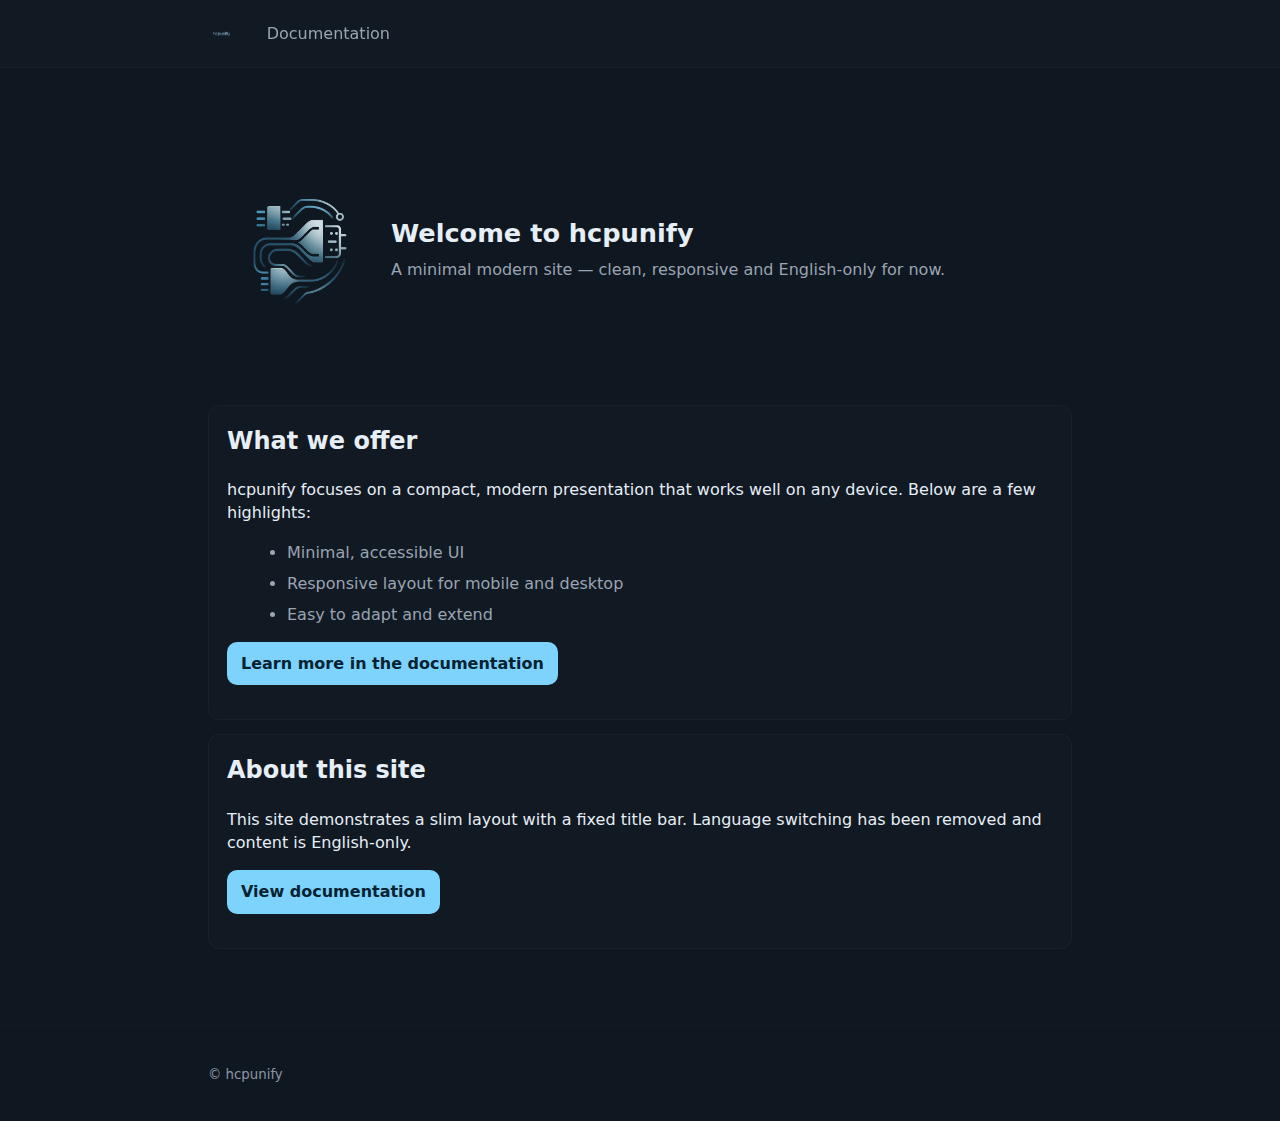
<file: index.html>
<!DOCTYPE html>
<html lang="en">
<head>
  <meta charset="utf-8" />
  <meta name="viewport" content="width=device-width, initial-scale=1" />
  <title>hcpunify</title>
  <link rel="stylesheet" href="styles.css" />
</head>
<body>
    <header class="topbar" role="banner">
      <div class="topbar-inner">
        <div class="brand">
          <a href="index.html" class="logo">
            <img src="images/logo_letter.png" alt="hcpunify logo" class="logo-img" />
          </a>
        </div>
        <nav class="nav" role="navigation" aria-label="Main">
          <a href="docs.html">Documentation</a>
        </nav>
      </div>
    </header>

    <main class="container" id="content" role="main">
      <section class="hero">
        <div class="hero-inner">
          <img src="images/logo_picture.png" alt="hcpunify logo" class="main-logo" />
          <div class="hero-text">
            <h1>Welcome to hcpunify</h1>
            <p class="lead">A minimal modern site — clean, responsive and English-only for now.</p>
          </div>
        </div>
      </section>

      <section class="card feature">
        <h2>What we offer</h2>
        <p>hcpunify focuses on a compact, modern presentation that works well on any device. Below are a few highlights:</p>
        <ul>
          <li>Minimal, accessible UI</li>
          <li>Responsive layout for mobile and desktop</li>
          <li>Easy to adapt and extend</li>
        </ul>
        <p><a class="btn" href="docs.html">Learn more in the documentation</a></p>
      </section>

      <article class="card">
        <h2>About this site</h2>
        <p>This site demonstrates a slim layout with a fixed title bar. Language switching has been removed and content is English-only.</p>
        <p><a class="btn" href="docs.html">View documentation</a></p>
      </article>
    </main>

    <footer class="footer" role="contentinfo">
      <div class="container small">
  <small>&copy; <span id="year"></span> hcpunify</small>
      </div>
    </footer>

    <script src="script.js" defer></script>
  </body>
</html>
</file>
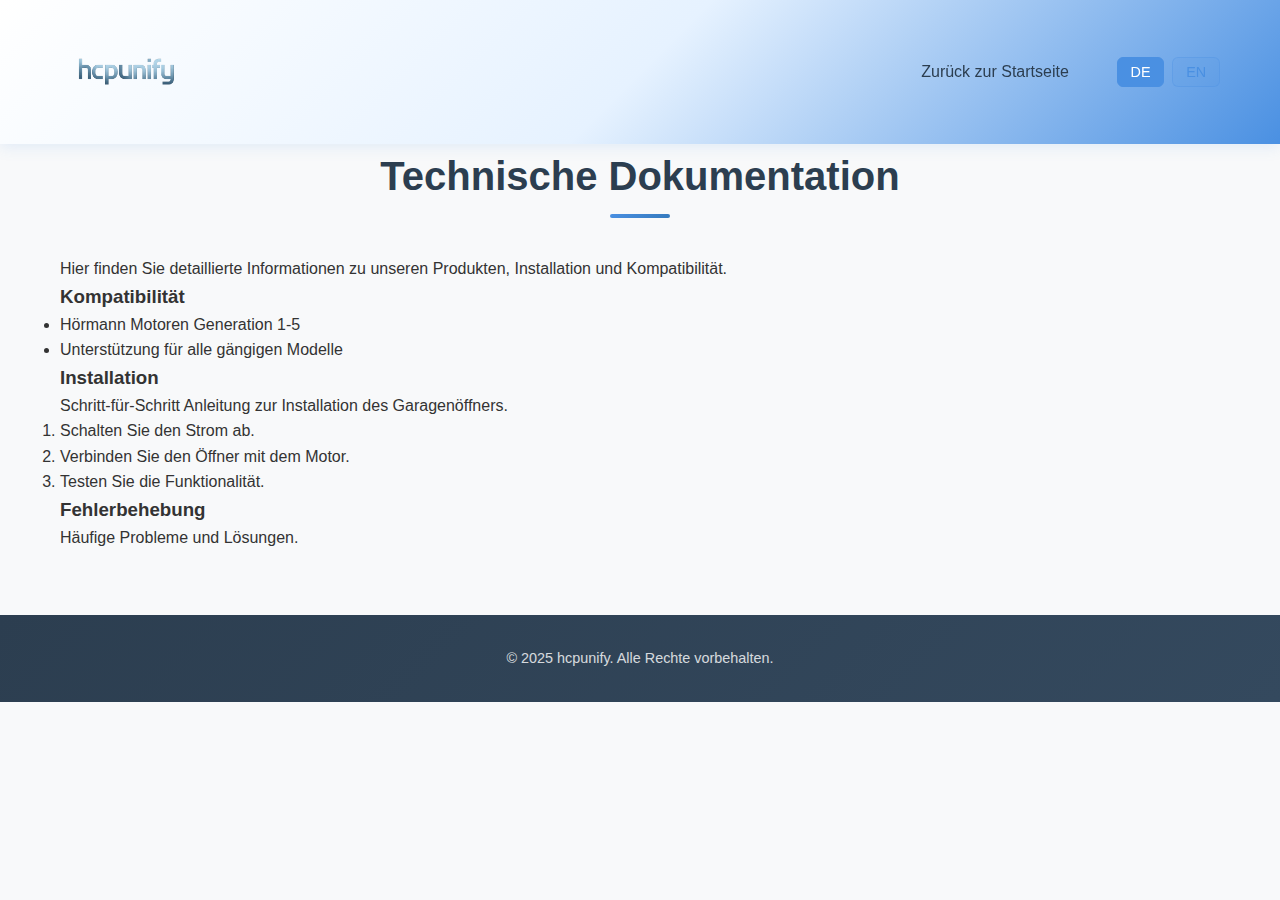
<file: docs.html>
<!DOCTYPE html>
<html lang="de">
<head>
  <meta charset="UTF-8">
  <meta name="viewport" content="width=device-width, initial-scale=1.0">
  <title>Technische Dokumentation - hcpunify</title>
  <link rel="stylesheet" href="style.css">
  <script>
    // Immediate language loading to prevent flash
    (function() {
      const savedLang = localStorage.getItem('preferredLanguage') || 'de';
      document.documentElement.lang = savedLang;
      
      // Apply language as soon as elements are available
      function applyLanguage() {
        const elements = document.querySelectorAll('[data-lang-de], [data-lang-en]');
        elements.forEach(el => {
          const text = el.getAttribute('data-lang-' + savedLang);
          if (text) {
            if (el.tagName === 'INPUT' || el.tagName === 'TEXTAREA') {
              el.placeholder = text;
            } else {
              el.textContent = text;
            }
          }
        });
      }
      
      if (document.readyState === 'loading') {
        document.addEventListener('DOMContentLoaded', applyLanguage);
      } else {
        applyLanguage();
      }
    })();
  </script>
</head>
<body>
  <header>
    <div class="container">
      <img src="images/logo_letter.png" alt="hcpunify Logo" class="header-logo">
      <nav>
        <ul>
          <li><a href="index.html" data-lang-de="Zurück zur Startseite" data-lang-en="Back to Home">Zurück zur Startseite</a></li>
        </ul>
        <div class="language-switch">
          <button id="lang-de" class="active">DE</button>
          <button id="lang-en">EN</button>
        </div>
      </nav>
    </div>
  </header>

  <main>
    <section id="docs">
      <div class="container">
        <h2 data-lang-de="Technische Dokumentation" data-lang-en="Technical Documentation">Technische Dokumentation</h2>
        <p data-lang-de="Hier finden Sie detaillierte Informationen zu unseren Produkten, Installation und Kompatibilität." data-lang-en="Here you will find detailed information about our products, installation, and compatibility.">
          Hier finden Sie detaillierte Informationen zu unseren Produkten, Installation und Kompatibilität.
        </p>

        <h3 data-lang-de="Kompatibilität" data-lang-en="Compatibility">Kompatibilität</h3>
        <ul>
          <li data-lang-de="Hörmann Motoren Generation 1-5" data-lang-en="Hörmann Motors Generation 1-5">Hörmann Motoren Generation 1-5</li>
          <li data-lang-de="Unterstützung für alle gängigen Modelle" data-lang-en="Support for all common models">Unterstützung für alle gängigen Modelle</li>
        </ul>

        <h3 data-lang-de="Installation" data-lang-en="Installation">Installation</h3>
        <p data-lang-de="Schritt-für-Schritt Anleitung zur Installation des Garagenöffners." data-lang-en="Step-by-step guide to installing the garage opener.">
          Schritt-für-Schritt Anleitung zur Installation des Garagenöffners.
        </p>
        <ol>
          <li data-lang-de="Schalten Sie den Strom ab." data-lang-en="Turn off the power.">Schalten Sie den Strom ab.</li>
          <li data-lang-de="Verbinden Sie den Öffner mit dem Motor." data-lang-en="Connect the opener to the motor.">Verbinden Sie den Öffner mit dem Motor.</li>
          <li data-lang-de="Testen Sie die Funktionalität." data-lang-en="Test the functionality.">Testen Sie die Funktionalität.</li>
        </ol>

        <h3 data-lang-de="Fehlerbehebung" data-lang-en="Troubleshooting">Fehlerbehebung</h3>
        <p data-lang-de="Häufige Probleme und Lösungen." data-lang-en="Common issues and solutions.">
          Häufige Probleme und Lösungen.
        </p>
      </div>
    </section>
  </main>

  <footer>
    <div class="container">
      <p data-lang-de="© 2025 hcpunify. Alle Rechte vorbehalten." data-lang-en="© 2025 hcpunify. All rights reserved.">
        © 2025 hcpunify. Alle Rechte vorbehalten.
      </p>
    </div>
  </footer>

  <script src="script.js"></script>
</body>
</html>
</file>
<file: styles.css>
/* Minimal modern responsive styles */
:root{
  --bg:#0f1720; /* deep slate */
  --card:#0b1220;
  --muted:#9aa4b2;
  --accent:#7dd3fc; /* cyan */
  --glass: rgba(255,255,255,0.03);
  --radius:12px;
  --max-width:900px;
  --gap:18px;
  font-family: Inter, system-ui, -apple-system, "Segoe UI", Roboto, "Helvetica Neue", Arial;
}

*{box-sizing:border-box}
html,body{height:100%}
body{
  margin:0;
  /* Use a single solid background color instead of a two-color gradient
     to remove the lighter band visible in the page background. */
  background: var(--bg);
  color:#e6eef6;
  -webkit-font-smoothing:antialiased;
  -moz-osx-font-smoothing:grayscale;
  line-height:1.45;
}

.topbar{
  position:fixed;
  inset:0 0 auto 0;
  /* flattened translucent surface instead of subtle white gradient */
  background: rgba(255,255,255,0.01);
  backdrop-filter: blur(6px);
  border-bottom:1px solid rgba(255,255,255,0.03);
  z-index:1000;
}
.topbar-inner{
  max-width:var(--max-width);
  margin:0 auto;
  display:flex;
  gap:var(--gap);
  align-items:center;
  padding:14px 20px;
}
.brand .logo{
  font-weight:700;
  color:var(--accent);
  text-decoration:none;
  font-size:1.05rem;
}

.logo-img{height:34px;width:auto;display:block;border-radius:8px}

/* main hero logo (reduced by ~33%) */
.main-logo{display:block;max-width:106px;width:40%;height:auto;margin:0;border-radius:12px}

/* Hero layout: logo beside text on wide screens */
.hero-inner{display:flex;align-items:center;gap:18px}
.hero-text{flex:1}

@media (min-width:720px){
  /* ~33% smaller than previous 220px */
  .main-logo{max-width:147px;width:147px}
  .hero h1{font-size:1.75rem}
}

.nav{margin-left:8px;display:flex;gap:12px}
.nav a{color:var(--muted);text-decoration:none;padding:8px;border-radius:8px}
.nav a:hover{color:#fff;background:var(--glass)}

.container{padding:110px 18px 40px;max-width:var(--max-width);margin:0 auto}
.container.small{padding:18px}

.hero{padding:28px 18px;border-radius:var(--radius);margin-bottom:18px;background: transparent}
.hero h1{margin:0 0 6px;font-size:1.6rem}
.lead{color:var(--muted);margin:0}

.card{background: rgba(255,255,255,0.01);padding:18px;border-radius:12px;border:1px solid rgba(255,255,255,0.03)}
.card h2{margin-top:0}
.btn{display:inline-block;padding:10px 14px;background:var(--accent);color:#042231;text-decoration:none;border-radius:10px;font-weight:600}
/* small vertical gap between consecutive cards */
.card + .card{margin-top:14px}
/* Feature card specifics */
.card.feature{display:block;gap:12px}
.card.feature ul{margin:12px 0 0 20px;color:var(--muted)}
.card.feature li{margin-bottom:8px}

/* Masonry gallery (CSS columns) */
.masonry-grid{column-count:3;column-gap:14px}
.masonry-grid figure{break-inside:avoid;margin:0 0 14px;border-radius:10px;overflow:hidden}
.masonry-grid img{width:100%;height:auto;display:block}

@media (max-width:900px){
  .masonry-grid{column-count:2}
}
@media (max-width:520px){
  .masonry-grid{column-count:1}
}

/* Lightbox modal */
.lightbox{position:fixed;inset:0;background:rgba(2,6,10,0.85);display:flex;align-items:center;justify-content:center;visibility:hidden;opacity:0;transition:opacity .18s ease}
.lightbox[aria-hidden="false"]{visibility:visible;opacity:1}
.lb-stage{max-width:92vw;max-height:86vh;display:flex;align-items:center;justify-content:center}
.lb-img{max-width:100%;max-height:100%;border-radius:8px}
.lb-close,.lb-prev,.lb-next{position:fixed;background:transparent;border:0;color:#fff;font-size:28px;padding:10px;cursor:pointer}
.lb-close{right:18px;top:18px}
.lb-prev{left:18px;top:50%;transform:translateY(-50%)}
.lb-next{right:18px;top:50%;transform:translateY(-50%)}

.footer{border-top:1px solid rgba(255,255,255,0.02);padding:18px 0;margin-top:36px}
.small{opacity:0.9;color:var(--muted)}

/* Responsive tweaks */
@media (max-width:720px){
  /* Keep logo and text side-by-side on small screens by using a row layout
     and reducing the logo width so it doesn't push the text below. Also
     adjust topbar padding and hide the main nav on small screens. */
  .topbar-inner{padding:12px 14px}
  .nav{display:none}
  .hero-inner{flex-direction:row;align-items:center;gap:12px}
  .main-logo{width:28%;max-width:106px;margin-bottom:0}
  .container{padding-top:96px}
  .hero h1{font-size:1.3rem}
}

/* Accessibility focus */
:focus{outline:3px solid rgba(125,211,252,0.14);outline-offset:2px}
</file>
<file: style.css>
/* Basic Reset */
* {
  margin: 0;
  padding: 0;
  box-sizing: border-box;
}

html {
  scroll-behavior: smooth;
}

/* Scroll offset for fixed header */
section[id] {
  scroll-margin-top: 80px;
}

@media (max-width: 768px) {
  section[id] {
    scroll-margin-top: 60px;
  }
}

body {
  font-family: 'Segoe UI', Tahoma, Geneva, Verdana, sans-serif;
  line-height: 1.6;
  color: #333;
  background-color: #f8f9fa;
  padding-top: 80px; /* Platz für den fixed header */
}

.container {
  max-width: 1200px;
  margin: 0 auto;
  padding: 0 20px;
}

/* Header */
header {
  background: linear-gradient(135deg, #ffffff 0%, #e6f2ff 50%, #4a90e2 100%);
  color: #2c3e50;
  padding: 0.25rem 0;
  box-shadow: 0 2px 15px rgba(74,144,226,0.15);
  position: fixed;
  top: 0;
  left: 0;
  right: 0;
  width: 100%;
  overflow: visible;
  z-index: 1000;
}

header .container {
  display: flex;
  align-items: center;
  justify-content: space-between;
  position: relative;
  z-index: 10;
}

.header-logo {
  height: 200px;
  width: auto;
  position: relative;
  z-index: 5;
  margin-top: -2rem;
  margin-bottom: -2rem;
}

nav {
  display: flex;
  align-items: center;
  gap: 2rem;
}

nav ul {
  list-style: none;
  display: flex;
  gap: 2rem;
  margin: 0;
  padding: 0;
}

nav ul li {
  position: relative;
}

nav a {
  color: #2c3e50;
  text-decoration: none;
  font-weight: 500;
  padding: 0.5rem 1rem;
  border-radius: 6px;
  transition: all 0.3s ease;
}

nav a:hover {
  background-color: rgba(74,144,226,0.1);
  color: #4a90e2;
  transform: translateY(-1px);
}

.language-switch {
  display: flex;
  gap: 0.5rem;
}

.language-switch button {
  background: rgba(74,144,226,0.1);
  border: 1px solid rgba(74,144,226,0.3);
  color: #4a90e2;
  padding: 0.4rem 0.8rem;
  cursor: pointer;
  border-radius: 6px;
  font-size: 0.9rem;
  font-weight: 500;
  transition: all 0.3s ease;
}

.language-switch button:hover {
  background: rgba(74,144,226,0.2);
}

.language-switch button.active {
  background-color: #4a90e2;
  color: #fff;
  border-color: #4a90e2;
}

/* Hero Section */
.hero {
  background: linear-gradient(135deg, #f8f9fa 0%, #e9ecef 100%);
  padding: 4rem 0 4rem 0;
  text-align: center;
  position: relative;
  margin-top: 0;
  z-index: 1;
}

.hero-logo {
  max-width: 200px;
  height: auto;
  margin-bottom: 2rem;
  filter: drop-shadow(0 4px 8px rgba(0,0,0,0.1));
}

.hero h2 {
  font-size: 3rem;
  font-weight: 700;
  margin-bottom: 1.5rem;
  color: #2c3e50;
}

.hero p {
  font-size: 1.3rem;
  margin-bottom: 2.5rem;
  color: #6c757d;
  max-width: 600px;
  margin-left: auto;
  margin-right: auto;
}

.btn {
  display: inline-block;
  background: linear-gradient(135deg, #4a90e2 0%, #357abd 100%);
  color: #fff;
  padding: 1rem 2rem;
  text-decoration: none;
  border-radius: 50px;
  font-weight: 600;
  font-size: 1.1rem;
  transition: all 0.3s ease;
  box-shadow: 0 4px 15px rgba(74,144,226,0.3);
}

.btn:hover {
  transform: translateY(-2px);
  box-shadow: 0 6px 20px rgba(74,144,226,0.4);
}

/* Sections */
section {
  padding: 4rem 0;
}

section h2 {
  text-align: center;
  margin-bottom: 3rem;
  font-size: 2.5rem;
  font-weight: 700;
  color: #2c3e50;
  position: relative;
}

section h2::after {
  content: '';
  position: absolute;
  bottom: -10px;
  left: 50%;
  transform: translateX(-50%);
  width: 60px;
  height: 4px;
  background: linear-gradient(135deg, #4a90e2 0%, #357abd 100%);
  border-radius: 2px;
}

#about {
  background-color: #fff;
}

#about p {
  font-size: 1.1rem;
  line-height: 1.8;
  color: #6c757d;
  max-width: 800px;
  margin: 0 auto;
  text-align: center;
}

.product {
  background: #fff;
  padding: 2.5rem;
  margin: 2rem 0;
  border-radius: 15px;
  box-shadow: 0 8px 30px rgba(0,0,0,0.08);
  transition: all 0.3s ease;
  border: 1px solid #e9ecef;
}

.product:hover {
  transform: translateY(-5px);
  box-shadow: 0 15px 40px rgba(0,0,0,0.12);
}

.product h3 {
  font-size: 1.8rem;
  font-weight: 600;
  color: #2c3e50;
  margin-bottom: 1rem;
}

.product p {
  font-size: 1.1rem;
  color: #6c757d;
  line-height: 1.7;
}

/* Footer */
footer {
  background: linear-gradient(135deg, #2c3e50 0%, #34495e 100%);
  color: #fff;
  text-align: center;
  padding: 2rem 0;
}

footer p {
  margin: 0;
  font-size: 0.9rem;
  opacity: 0.8;
}

/* Responsive */
@media (max-width: 768px) {
  body {
    padding-top: 60px; /* Weniger Platz für kleineren Header auf Mobile */
  }
  
  header {
    padding: 0.15rem 0;
  }
  
  header .container {
    flex-direction: column;
    gap: 0.25rem;
    text-align: center;
  }
  
  .header-logo {
    height: 160px;
    margin-top: -1.5rem;
    margin-bottom: -1.5rem;
  }
  
  nav {
    flex-direction: column;
    gap: 1rem;
  }
  
  nav ul {
    flex-direction: column;
    gap: 1rem;
    width: 100%;
  }
  
  nav ul li {
    text-align: center;
  }
  
  .hero {
    padding: 3rem 0 3rem 0;
    margin-top: 0;
  }
  
  .hero-logo {
    max-width: 150px;
  }
  
  .hero h2 {
    font-size: 2.2rem;
  }
  
  .hero p {
    font-size: 1.1rem;
    padding: 0 1rem;
  }
  
  section {
    padding: 3rem 0;
  }
  
  section h2 {
    font-size: 2rem;
  }
  
  .product {
    padding: 2rem 1.5rem;
    margin: 1.5rem 0;
  }
}

@media (max-width: 480px) {
  .container {
    padding: 0 15px;
  }
  
  .hero {
    padding: 3rem 0;
  }
  
  .hero h2 {
    font-size: 1.8rem;
  }
  
  .btn {
    padding: 0.8rem 1.5rem;
    font-size: 1rem;
  }
}
</file>
